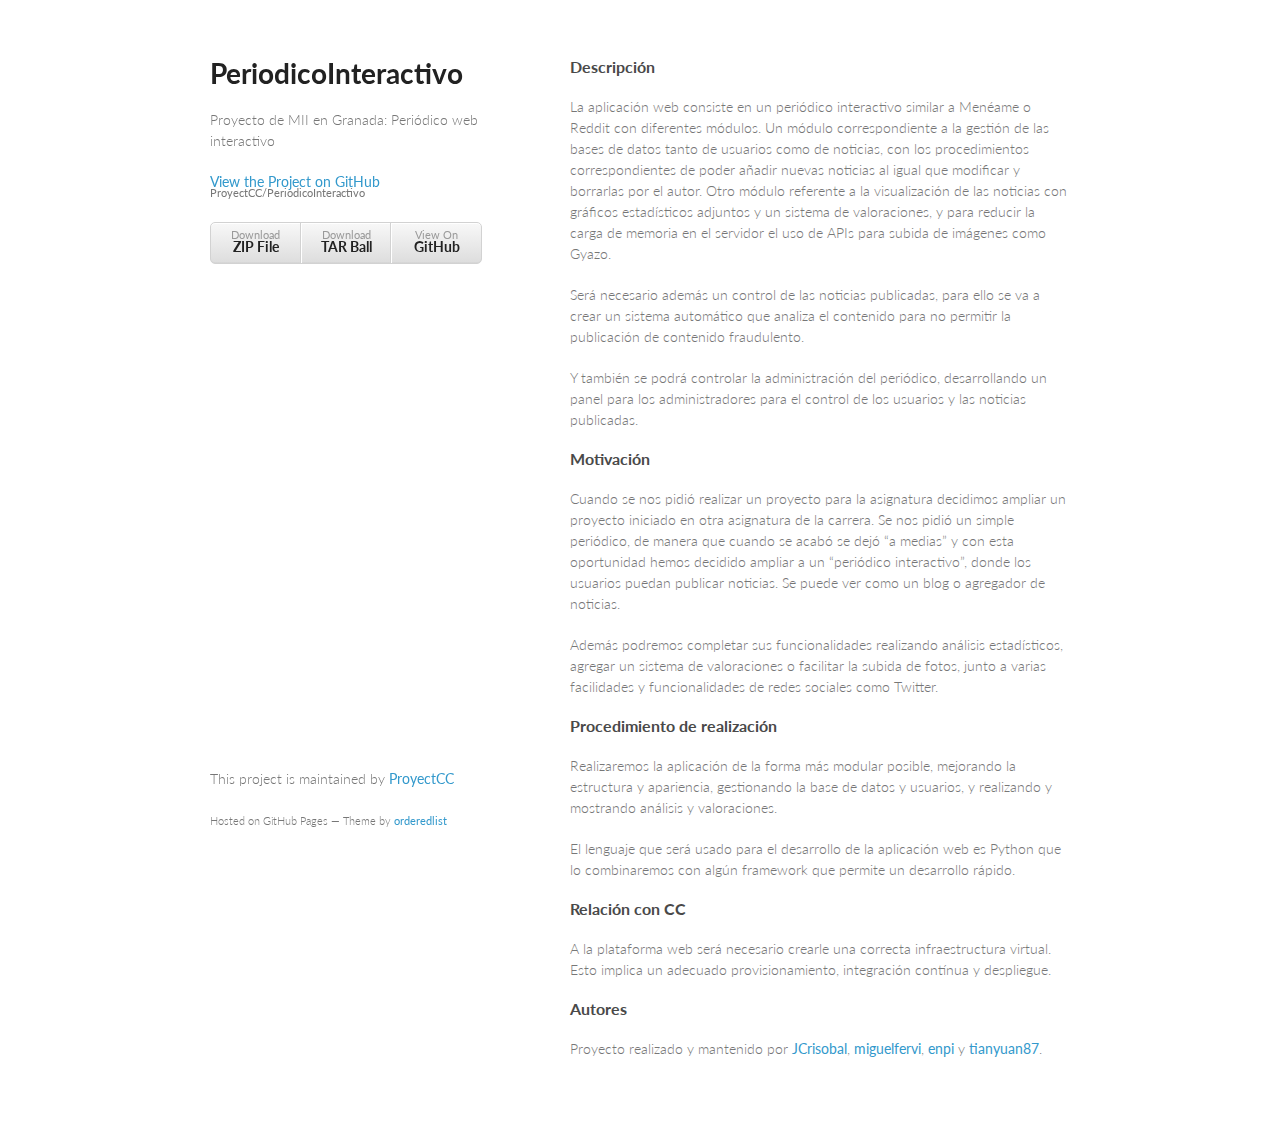
<file: index.html>
<!doctype html>
<html>
  <head>
    <meta charset="utf-8">
    <meta http-equiv="X-UA-Compatible" content="chrome=1">
    <title>Periodicointeractivo by ProyectCC</title>

    <link rel="stylesheet" href="stylesheets/styles.css">
    <link rel="stylesheet" href="stylesheets/github-light.css">
    <meta name="viewport" content="width=device-width, initial-scale=1, user-scalable=no">
    <meta name="author" content="@JCristobal, @enpi, @miguelfervi, @tianyuan87">
    <!--[if lt IE 9]>
    <script src="//html5shiv.googlecode.com/svn/trunk/html5.js"></script>
    <![endif]-->
  </head>
  <body>
    <div class="wrapper">
      <header>
        <h1>PeriodicoInteractivo</h1>
        <p>Proyecto de MII en Granada: Periódico web interactivo</p>

        <p class="view"><a href="https://github.com/ProyectCC/PeriodicoInteractivo">View the Project on GitHub <small>ProyectCC/PeriodicoInteractivo</small></a></p>


        <ul>
          <li><a href="https://github.com/ProyectCC/PeriodicoInteractivo/zipball/master">Download <strong>ZIP File</strong></a></li>
          <li><a href="https://github.com/ProyectCC/PeriodicoInteractivo/tarball/master">Download <strong>TAR Ball</strong></a></li>
          <li><a href="https://github.com/ProyectCC/PeriodicoInteractivo">View On <strong>GitHub</strong></a></li>
        </ul>
      </header>
      <section>
        <h3>
<a id="description" class="anchor" href="#description" aria-hidden="true"><span class="octicon octicon-link"></span></a>Descripción</h3>

<p> La aplicación web consiste en un periódico interactivo similar a Menéame o Reddit con diferentes módulos. Un módulo correspondiente a la gestión de las bases de datos tanto de usuarios como de noticias, con los procedimientos correspondientes de poder añadir nuevas noticias al igual que modificar y borrarlas por el autor. Otro módulo referente a la visualización de las noticias con gráficos estadísticos adjuntos y un sistema de valoraciones, y para reducir la carga de memoria en el servidor el uso de APIs para subida de imágenes como Gyazo.</p>
<p>Será necesario además un control de las noticias publicadas, para ello se va a crear un sistema automático que analiza el contenido para no permitir la publicación de contenido fraudulento.</p>
<p>Y también se podrá controlar la administración del periódico, desarrollando un panel para los administradores para el control de los usuarios y las noticias publicadas.</p>

<h3>
<a id="motivation" class="anchor" href="#motivation" aria-hidden="true"><span class="octicon octicon-link"></span></a>Motivación</h3>

<p>Cuando se nos pidió realizar un proyecto para la asignatura decidimos ampliar un proyecto iniciado en otra asignatura de la carrera. Se nos pidió un simple periódico, de manera que cuando se acabó se dejó “a medias” y con esta oportunidad hemos decidido ampliar a un “periódico interactivo”, donde los usuarios puedan publicar noticias. Se puede ver como un blog o agregador de noticias.</p>
<p>Además podremos completar sus funcionalidades realizando análisis estadísticos, agregar un sistema de valoraciones o facilitar la subida de fotos, junto a varias facilidades y funcionalidades de redes sociales como Twitter. </p>

<h3>
<a id="realitation" class="anchor" href="#realitation" aria-hidden="true"><span class="octicon octicon-link"></span></a>Procedimiento de realización</h3>

<p>Realizaremos la aplicación de la forma más modular posible, mejorando la estructura y apariencia, gestionando la base de datos y usuarios, y realizando y mostrando análisis y valoraciones.</p>
<p>El lenguaje que será usado para el desarrollo de la aplicación web es Python que lo combinaremos con algún framework que permite un desarrollo rápido.</p>


<h3>
<a id="cc" class="anchor" href="#cc" aria-hidden="true"><span class="octicon octicon-link"></span></a>Relación con CC</h3>

<p>A la plataforma web será necesario crearle una correcta infraestructura virtual. Esto implica un adecuado provisionamiento, integración contínua y despliegue.</p>


<h3>
<a id="authors-and-contributors" class="anchor" href="#authors-and-contributors" aria-hidden="true"><span class="octicon octicon-link"></span></a>Autores</h3>

<p>
Proyecto realizado y mantenido por <a href="https://github.com/JCristobal">JCrisobal</a>, <a href="https://github.com/miguelfervi">miguelfervi</a>, <a href="https://github.com/enpi">enpi</a> y <a href="https://github.com/tianyuan87">tianyuan87</a>. 
</p>



      </section>
      <footer>
        <p>This project is maintained by <a href="https://github.com/ProyectCC">ProyectCC</a></p>
        <p><small>Hosted on GitHub Pages &mdash; Theme by <a href="https://github.com/orderedlist">orderedlist</a></small></p>
      </footer>
    </div>
    <script src="javascripts/scale.fix.js"></script>
    
  </body>
</html>
</file>
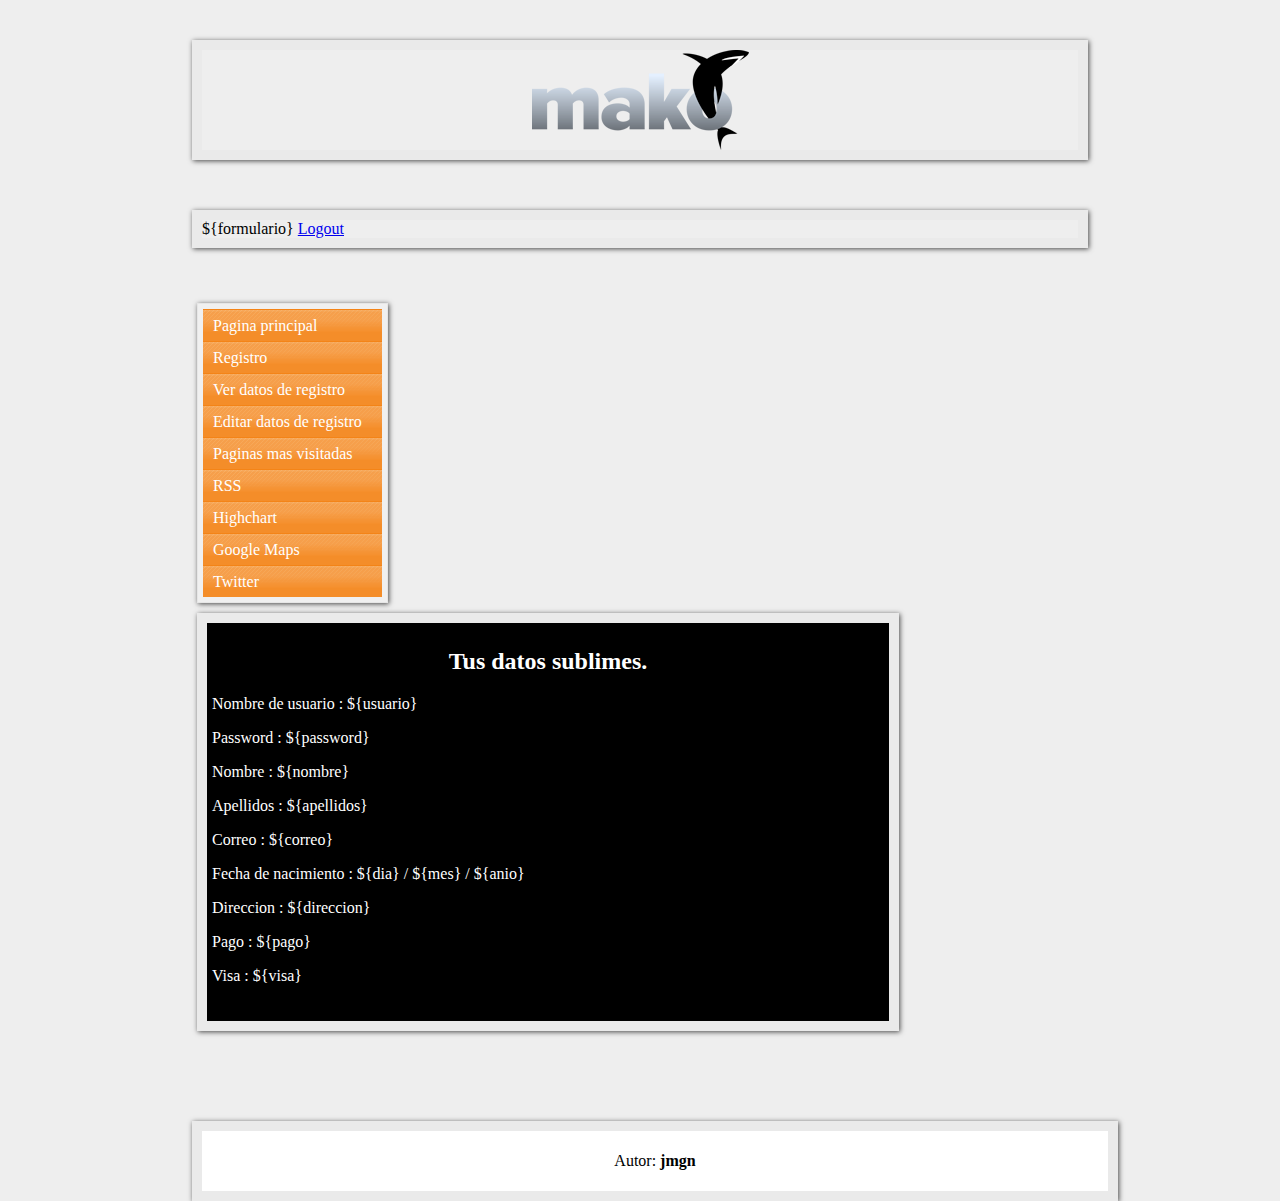
<file: templates/datos_perfil.html>
<!DOCTYPE html>
<head>
	<title>Practica 3 - DAI</title>
	<meta content="jmgn" name="author" />
	<meta charset="UTF-8" />
	<link href="../static/style.css" rel="stylesheet" type="text/css" />
</head>

<body>

	<header>
		<div id="titulo"><img id="img_principal" src="../static/makoLogo.png" /></div>

		<form action='login' method='post'>
			${formulario}
			<a href='/logout'>Logout</a>
		</form>

	</header>


	<div id="pagina">

		<div id="menu">
		  <ul>
		    <li><a href="login" title="Pagina principal">Pagina principal</a></li>
		    <li><a href="registro" title="Registrarse">Registro</a></li>
		    <li><a href="ver_perfil" title="Ver datos">Ver datos de registro</a></li>
		    <li><a href="editar_perfil" title="Editar datos">Editar datos de registro</a></li>
		    <li><a href="mas_visitadas" title="Editar datos">Paginas mas visitadas</a></li>
		    <li><a href="rss" title="rss">RSS</a></li>
		    <li><a href="highchart" title="highchart">Highchart</a></li>
		    <li><a href="mapa" title="mapa">Google Maps</a></li>
		  	<li><a href="twitter" title="Twitter">Twitter</a></li>
		  </ul>
		</div>

		<div id="contenido">

			<h2><center> Tus datos sublimes. </center></h2>
			<p>Nombre de usuario : ${usuario} </p>
			<p>Password : ${password} </p>
			<p>Nombre  : ${nombre} </p>
			<p>Apellidos : ${apellidos} </p>
			<p>Correo : ${correo} </p>
			<p>Fecha de nacimiento : ${dia} / ${mes} / ${anio} </p>
			<p>Direccion : ${direccion} </p>
			<p>Pago : ${pago} </p>
			<p>Visa : ${visa} </p>

		</div>

		<div id="footer">
			<p>Autor: <b>jmgn</b></p>
		</div>

		
	</div>


</body>



</html>
</file>
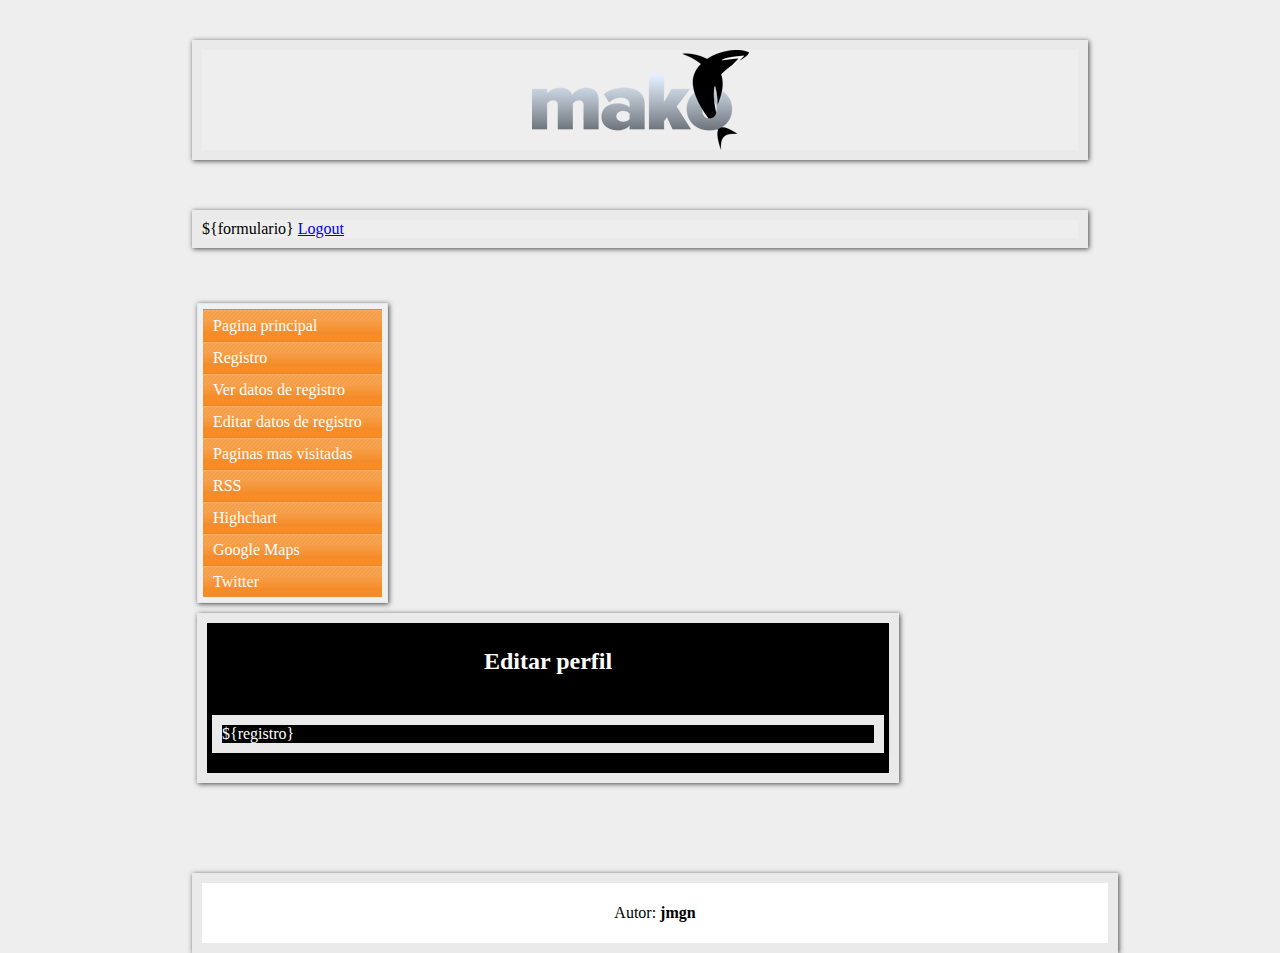
<file: templates/editar_perfil.html>
<!DOCTYPE html>
<head>
	<title>Practica 3 - DAI</title>
	<meta content="jmgn" name="author" />
	<meta charset="UTF-8" />
	<link href="../static/style.css" rel="stylesheet" type="text/css" />
</head>

<body>

	<header>
		<div id="titulo"><img id="img_principal" src="../static/makoLogo.png" /></div>
		<form action='login' method='post'>
			${formulario}
			<a href='/logout'>Logout</a>
		</form>

	</header>


	<div id="pagina">

		<div id="menu">
		  <ul>
		    <li><a href="login" title="Pagina principal">Pagina principal</a></li>
		    <li><a href="registro" title="Registro">Registro</a></li>
		    <li><a href="ver_perfil" title="Ver datos">Ver datos de registro</a></li>
		    <li><a href="editar_perfil" title="Editar datos">Editar datos de registro</a></li>
		    <li><a href="mas_visitadas" title="Editar datos">Paginas mas visitadas</a></li>
		    <li><a href="rss" title="rss">RSS</a></li>
		    <li><a href="highchart" title="highchart">Highchart</a></li>
		    <li><a href="mapa" title="mapa">Google Maps</a></li>
		  	<li><a href="twitter" title="Twitter">Twitter</a></li>
		  </ul>
		</div>

		<div id="contenido">

			<h2><center> Editar perfil </center></h2>
			<form action='editar_perfil' method='post'>
				${registro}
			</form>

		</div>

		<div id="footer">
			<p>Autor: <b>jmgn</b></p>
		</div>

		
	</div>


</body>



</html>
</file>
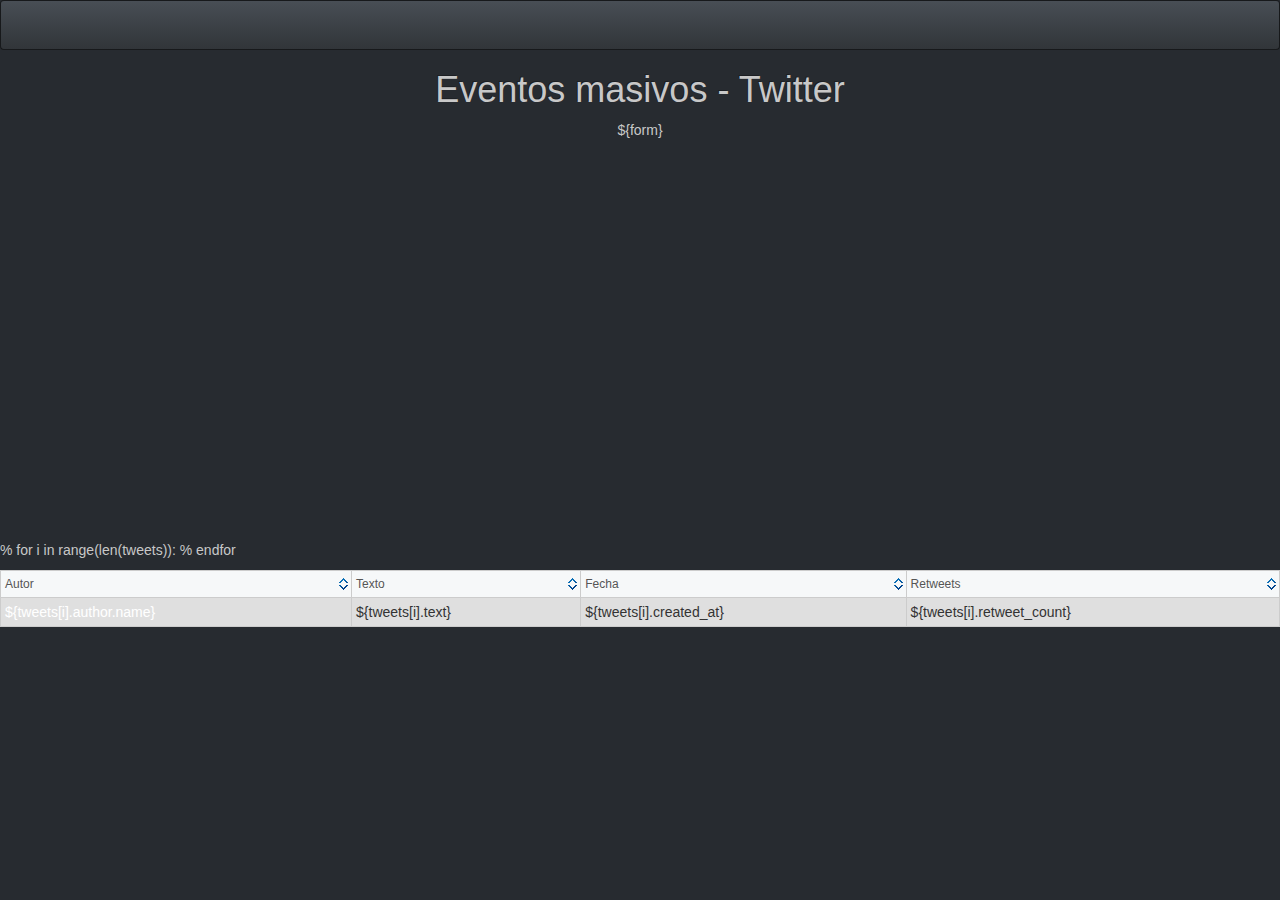
<file: templates/eventos_twitter.html>
<!DOCTYPE html>
<head>
	<title>Practica 3 - DAI</title>
	<meta content="jmgn" name="author" />
	<meta charset="UTF-8" />
	<link href="../static/bootstrap.min.css" rel="stylesheet" type="text/css" />
	<link href="../static/evento.css" rel="stylesheet" type="text/css" />
	<script src="http://code.jquery.com/jquery-1.9.1.js"></script>

	<!-- ui theme stylesheet - contents shown below -->
<link rel="stylesheet" href="../static/theme.ice.css">


<!-- tablesorter plugin -->
<script src="../static/jquery.tablesorter.js"></script>
<!-- tablesorter widget file - loaded after the plugin -->
<script src="../static/jquery.tablesorter.widgets.js"></script>
<script>
$(function() {

  // Extend the themes to change any of the default class names ** NEW **
  $.extend($.tablesorter.themes.jui, {
    // change default jQuery uitheme icons - find the full list of icons here: http://jqueryui.com/themeroller/ (hover over them for their name)
    table      : 'ui-widget ui-widget-content ui-corner-all', // table classes
    caption    : 'ui-widget-content ui-corner-all',
    header     : 'ui-widget-header ui-corner-all ui-state-default', // header classes
    footerRow  : '',
    footerCells: '',
    icons      : 'ui-icon', // icon class added to the <i> in the header
    sortNone   : 'ui-icon-carat-2-n-s',
    sortAsc    : 'ui-icon-carat-1-n',
    sortDesc   : 'ui-icon-carat-1-s',
    active     : 'ui-state-active', // applied when column is sorted
    hover      : 'ui-state-hover',  // hover class
    filterRow  : '',
    even       : 'ui-widget-content', // odd row zebra striping
    odd        : 'ui-state-default'   // even row zebra striping
  });

  // call the tablesorter plugin and apply the ui theme widget
  $("table").tablesorter({

    theme : 'ice', // theme "jui" and "bootstrap" override the uitheme widget option in v2.7+

    headerTemplate : '{content} {icon}', // needed to add icon for jui theme

    // widget code now contained in the jquery.tablesorter.widgets.js file
    widgets : ['uitheme', 'zebra'],

    widgetOptions : {
      // zebra striping class names - the uitheme widget adds the class names defined in
      // $.tablesorter.themes to the zebra widget class names
      zebra   : ["even", "odd"],

      // set the uitheme widget to use the jQuery UI theme class names
      // ** this is now optional, and will be overridden if the theme name exists in $.tablesorter.themes **
      // uitheme : 'jui'
    }

  });

});
</script>
<script>
jQuery(function($) {
    // Asynchronously Load the map API 
    var script = document.createElement('script');
    script.src = "http://maps.googleapis.com/maps/api/js?sensor=false&callback=initialize";
    document.body.appendChild(script);
});
/*
var geocoder;
var map;

function initialize() {
    var bounds = new google.maps.LatLngBounds();
    var mapOptions = {
        mapTypeId: 'roadmap'
    };

  	geocoder = new google.maps.Geocoder();
                    
    // Display a map on the page
    map = new google.maps.Map(document.getElementById("map_canvas"), mapOptions);
    map.setTilt(45);
                                
    // Loop through our array of markers & place each one on the map  
    % for location in locations:
      	var position = codeAddress('${location}');
      	var position2 = new google.maps.LatLng(51.503454, -0.119562);
        marker = new google.maps.Marker({
            position: position2,
            map: map,
            title: '${location}'
        });

 	% endfor    
}

function codeAddress(address) {
  geocoder.geocode( { 'address': address}, function(results, status) {
    if (status == google.maps.GeocoderStatus.OK) {

      return results[0].geometry.location;
    } else {
      alert('Geocode was not successful for the following reason: ' + status);
    }
  });
}
*/

var map;

function initialize() {
    var bounds = new google.maps.LatLngBounds();
    var mapOptions = {
        mapTypeId: 'roadmap'
    };
                    
    // Display a map on the page
    map = new google.maps.Map(document.getElementById("map_canvas"), mapOptions);
    map.setTilt(45);
                               
    // Display multiple markers on a map
    var infoWindow = new google.maps.InfoWindow(), marker, i;

    var position;

   % for i in range(0,len(locations)-1):

    // Loop through our array of markers & place each one on the map  
        position = new google.maps.LatLng(${locations}[${i}],${locations}[${i}+1]);
        bounds.extend(position);
        marker = new google.maps.Marker({
            position: position,
            map: map,
            title: 'Tweet'
        });

  	% endfor
	

        // Automatically center the map fitting all markers on the screen
        map.fitBounds(bounds);

    // Override our map zoom level once our fitBounds function runs (Make sure it only runs once)
    var boundsListener = google.maps.event.addListener((map), 'bounds_changed', function(event) {
        this.setZoom(2);
        google.maps.event.removeListener(boundsListener);
    });
    
}

</script>

</head>

<body>
	<div class="navbar navbar-default"></div>

	<h1><center>Eventos masivos - Twitter</center></h1>

			<center>
			<form action='eventos_twitter' method='post'>
				${form}
			</form>
			</center>

<div id="map_wrapper">
    <div id="map_canvas" class="mapping"></div>
</div>

<table class="tablesorter">
  <thead>
    <tr class="info">
      <th>Autor</th>
      <th>Texto</th>
      <th>Fecha</th>
      <th>Retweets</th>
    </tr>
  </thead>
  <tbody>
	% for i in range(len(tweets)):

	     <tr>
		    <td><a href="https://twitter.com/${tweets[i].author.screen_name}">${tweets[i].author.name}</a></td>
		    <td>${tweets[i].text}</td>	
		    <td>${tweets[i].created_at}</td>
		    <td>${tweets[i].retweet_count}</td>	
	    </tr>
	% endfor 				
  </tbody>
</table>
</body>
</html>
</file>
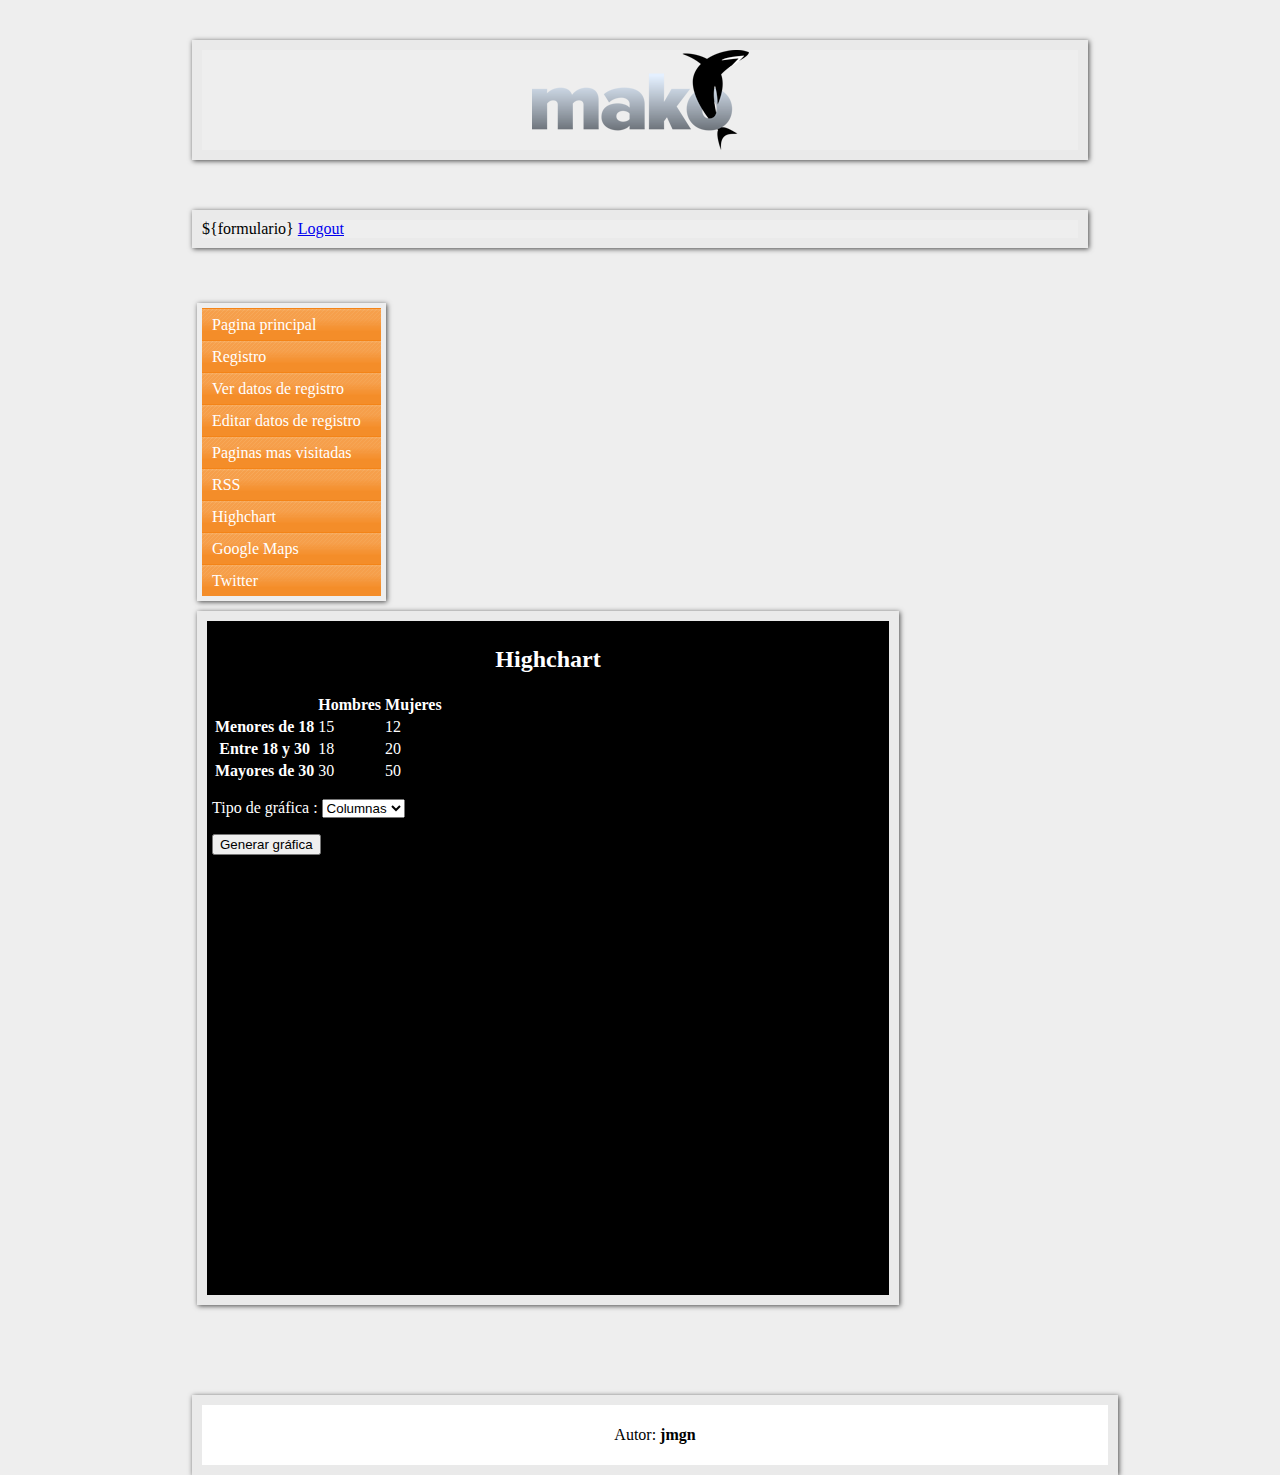
<file: templates/highchart.html>
<!DOCTYPE html>
<head>
	<title>Practica 3 - DAI</title>
	<meta content="jmgn" name="author" />
	<meta charset="UTF-8" />
	<link href="../static/style.css" rel="stylesheet" type="text/css" />
	<script src="http://code.jquery.com/jquery-1.9.1.js"></script>
	<script src="http://code.highcharts.com/highcharts.js"></script>
	<script src="http://code.highcharts.com/modules/data.js"></script>
	<script src="http://code.highcharts.com/modules/exporting.js"></script>
	<script src="../static/coda.js"></script>
</head>

<body>

	<header>
		<div id="titulo"><img id="img_principal" src="../static/makoLogo.png" /></div>
		<form action='login' method='post'>
			${formulario}
			<a href='/logout'>Logout</a>
		</form>

	</header>


	<div id="pagina2">

		<div id="menu">
		  <ul>
		    <li><a href="login" title="Pagina principal">Pagina principal</a></li>
		    <li><a href="registro" title="Registro">Registro</a></li>
		    <li><a href="ver_perfil" title="Ver datos">Ver datos de registro</a></li>
		    <li><a href="editar_perfil" title="Editar datos">Editar datos de registro</a></li>
		    <li><a href="mas_visitadas" title="Editar datos">Paginas mas visitadas</a></li>
		    <li><a href="rss" title="rss">RSS</a></li>
		    <li><a href="highchart" title="highchart">Highchart</a></li>
		   	<li><a href="mapa" title="mapa">Google Maps</a></li>
		  	<li><a href="twitter" title="Twitter">Twitter</a></li>
		  </ul>
		</div>

		<div id="contenido">

			<h2><center>Highchart</center></h2>

			<table id="datatable">
				<thead>
					<tr>
						<th></th>
						<th>Hombres</th>
						<th>Mujeres</th>
					</tr>
				</thead>
				<tbody>
					<tr>
						<th>Menores de 18</th>
						<td contentEditable>15</td>
						<td contentEditable>12</td>
					</tr>
					<tr>
						<th>Entre 18 y 30</th>
						<td contentEditable>18</td>
						<td contentEditable>20</td>
					</tr>
					<tr>
						<th>Mayores de 30</th>
						<td contentEditable>30</td>
						<td contentEditable>50</td>
					</tr>
				</tbody>
			</table>

			<p> Tipo de gráfica :  
			<select name="tipoGrafica" id="tipoGrafica" >    
		       <option value="column" selected="selected">Columnas</option>
		       <option value="line">Líneas</option>
		       <option value="area">Area</option>
		       <option value="pie">Tarta</option>
		   	</select>

		   </p>

			<button>Generar gráfica</button>
			
			<div id="container"></div>

		</div>

		<div id="footer">
			<p>Autor: <b>jmgn</b></p>
		</div>

		
	</div>


</body>



</html>


</html>
</file>
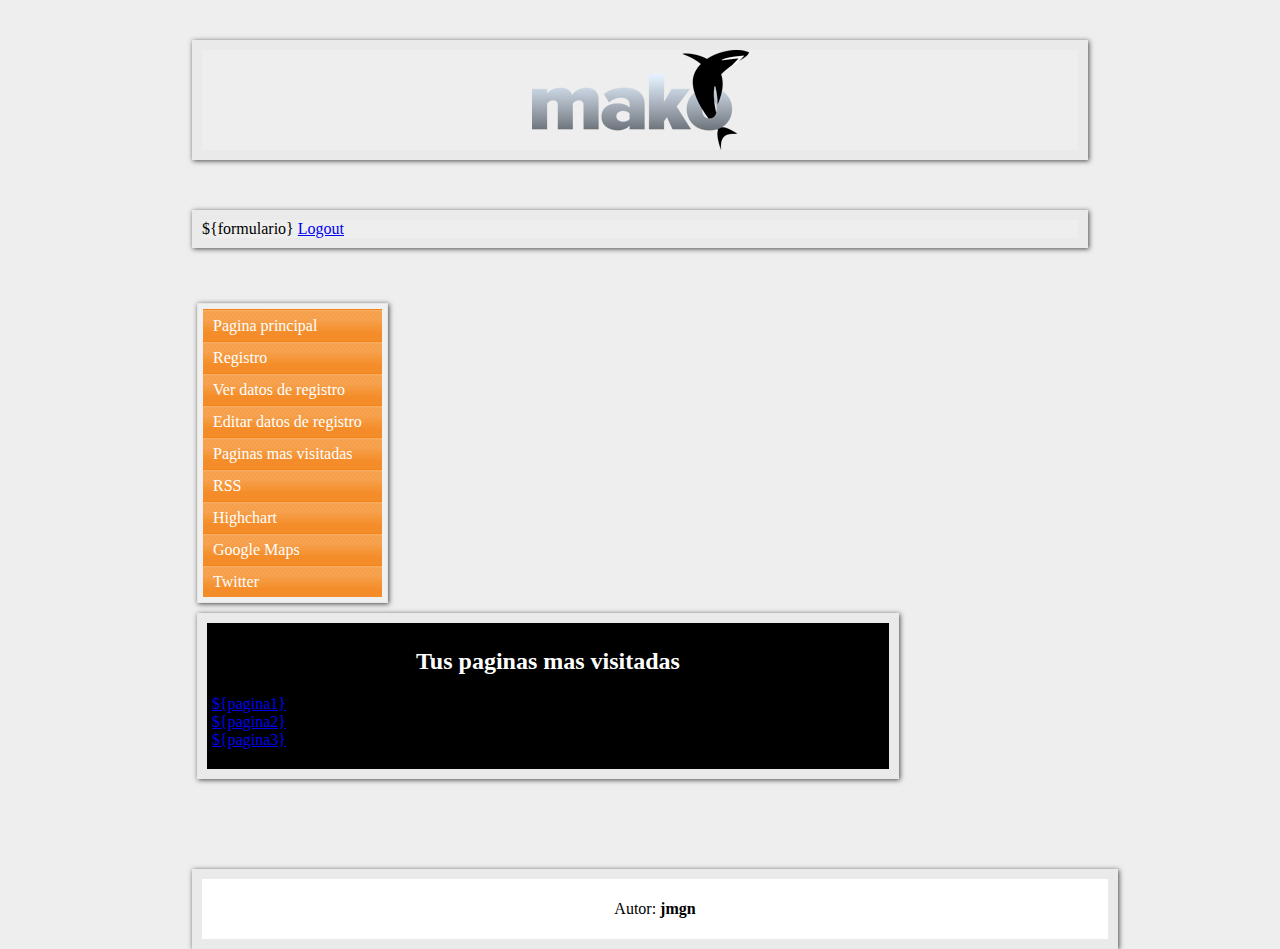
<file: templates/mas_visitadas.html>
<!DOCTYPE html>
<head>
	<title>Practica 3 - DAI</title>
	<meta content="jmgn" name="author" />
	<meta charset="UTF-8" />
	<link href="../static/style.css" rel="stylesheet" type="text/css" />
</head>

<body>

	<header>
		<div id="titulo"><img id="img_principal" src="../static/makoLogo.png" /></div>

		<form action='login' method='post'>
			${formulario}
			<a href='logout'>Logout</a>
		</form>

	</header>


	<div id="pagina">

		<div id="menu">
		  <ul>
		    <li><a href="login" title="Pagina principal">Pagina principal</a></li>
		    <li><a href="registro" title="Registrarse">Registro</a></li>
		    <li><a href="ver_perfil" title="Ver datos">Ver datos de registro</a></li>
		    <li><a href="editar_perfil" title="Editar datos">Editar datos de registro</a></li>
		    <li><a href="mas_visitadas" title="Ver paginas mas visitadas">Paginas mas visitadas</a></li>
		    <li><a href="rss" title="rss">RSS</a></li>
		   	<li><a href="highchart" title="highchart">Highchart</a></li>
		   	<li><a href="mapa" title="mapa">Google Maps</a></li>
		  	<li><a href="twitter" title="Twitter">Twitter</a></li>
		  </ul>
		</div>

		<div id="contenido">

			<h2><center> Tus paginas mas visitadas </center></h2>
			<a href="${pagina1}" > ${pagina1} </a>
			<br />
			<a href="${pagina2}" > ${pagina2} </a>
			<br />
			<a href="${pagina3}" > ${pagina3} </a>

		</div>

		<div id="footer">
			<p>Autor: <b>jmgn</b></p>
		</div>

		
	</div>


</body>



</html>
</file>
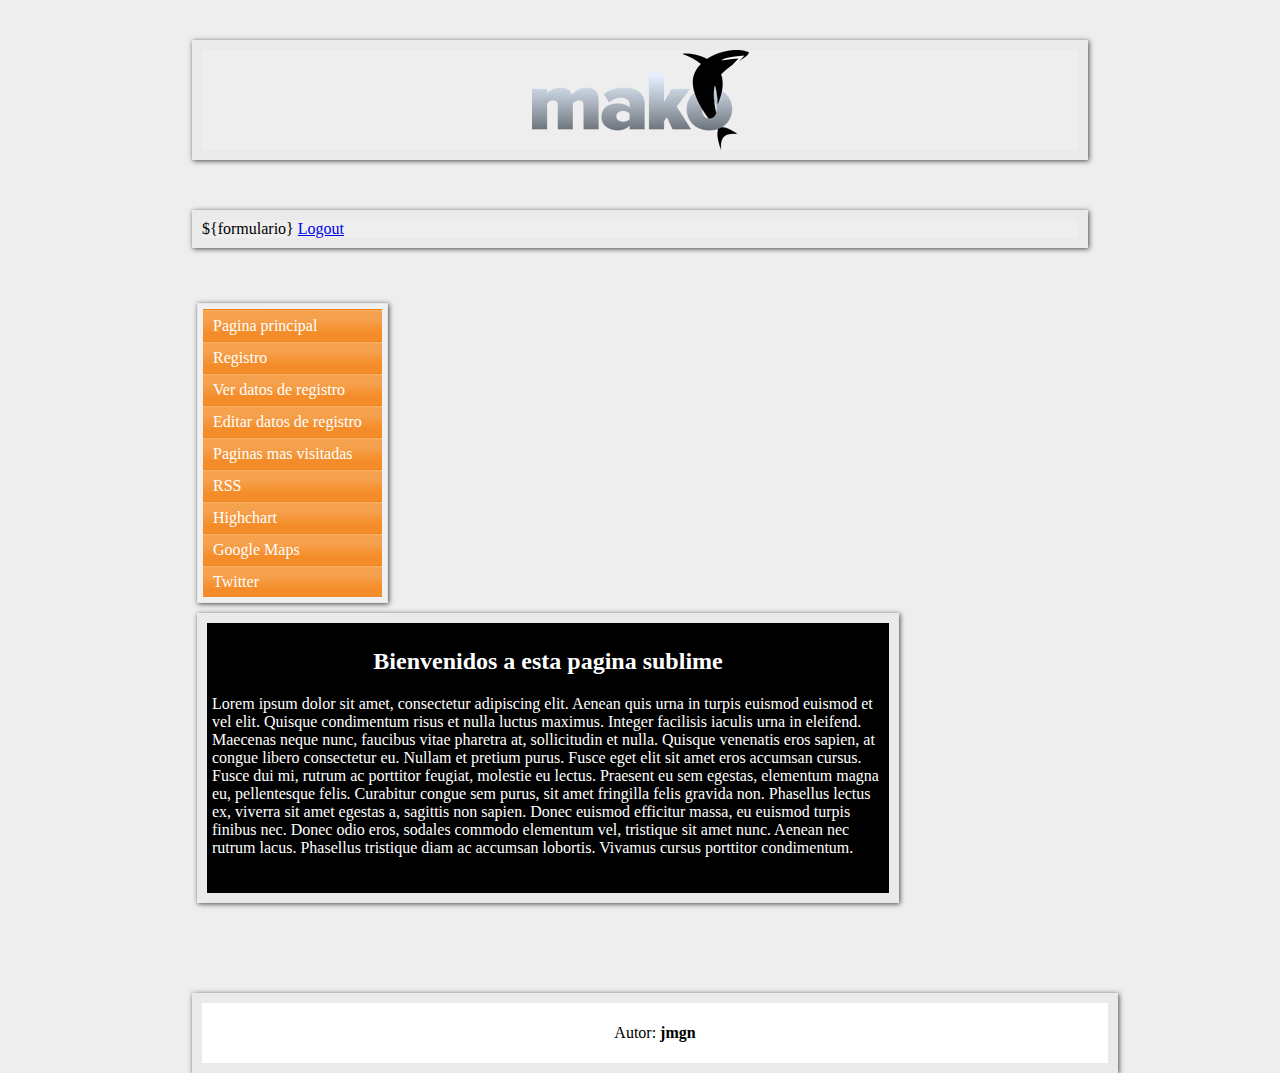
<file: templates/pagina_conectado.html>
<!DOCTYPE html>
<head>
	<title>Practica 3 - DAI</title>
	<meta content="jmgn" name="author" />
	<meta charset="UTF-8" />
	<link href="../static/style.css" rel="stylesheet" type="text/css" />
</head>

<body>

	<header>
		<div id="titulo"><img id="img_principal" src="../static/makoLogo.png" /></div>

		<form action='login' method='post'>
			${formulario}
			<a href='logout'>Logout</a>
		</form>

	</header>


	<div id="pagina">

		<div id="menu">
		  <ul>
		    <li><a href="login" title="Pagina principal">Pagina principal</a></li>
		    <li><a href="registro" title="Registrarse">Registro</a></li>
		    <li><a href="ver_perfil" title="Ver datos">Ver datos de registro</a></li>
		    <li><a href="editar_perfil" title="Editar datos">Editar datos de registro</a></li>
		    <li><a href="mas_visitadas" title="Editar datos">Paginas mas visitadas</a></li>
		    <li><a href="rss" title="rss">RSS</a></li>
		    <li><a href="highchart" title="highchart">Highchart</a></li>
			<li><a href="mapa" title="mapa">Google Maps</a></li>
		  	<li><a href="twitter" title="Twitter">Twitter</a></li>
		  </ul>
		</div>

		<div id="contenido">

			<h2><center> Bienvenidos a esta pagina sublime </center></h2>
			<p>Lorem ipsum dolor sit amet, consectetur adipiscing elit. Aenean quis urna in turpis euismod euismod et vel elit. Quisque condimentum risus et nulla luctus maximus. Integer facilisis iaculis urna in eleifend. Maecenas neque nunc, faucibus vitae pharetra at, sollicitudin et nulla. Quisque venenatis eros sapien, at congue libero consectetur eu. Nullam et pretium purus. Fusce eget elit sit amet eros accumsan cursus. Fusce dui mi, rutrum ac porttitor feugiat, molestie eu lectus. Praesent eu sem egestas, elementum magna eu, pellentesque felis. Curabitur congue sem purus, sit amet fringilla felis gravida non. Phasellus lectus ex, viverra sit amet egestas a, sagittis non sapien. Donec euismod efficitur massa, eu euismod turpis finibus nec. Donec odio eros, sodales commodo elementum vel, tristique sit amet nunc. Aenean nec rutrum lacus. Phasellus tristique diam ac accumsan lobortis. Vivamus cursus porttitor condimentum.</p>

		</div>

		<div id="footer">
			<p>Autor: <b>jmgn</b></p>
		</div>

		
	</div>


</body>



</html>
</file>
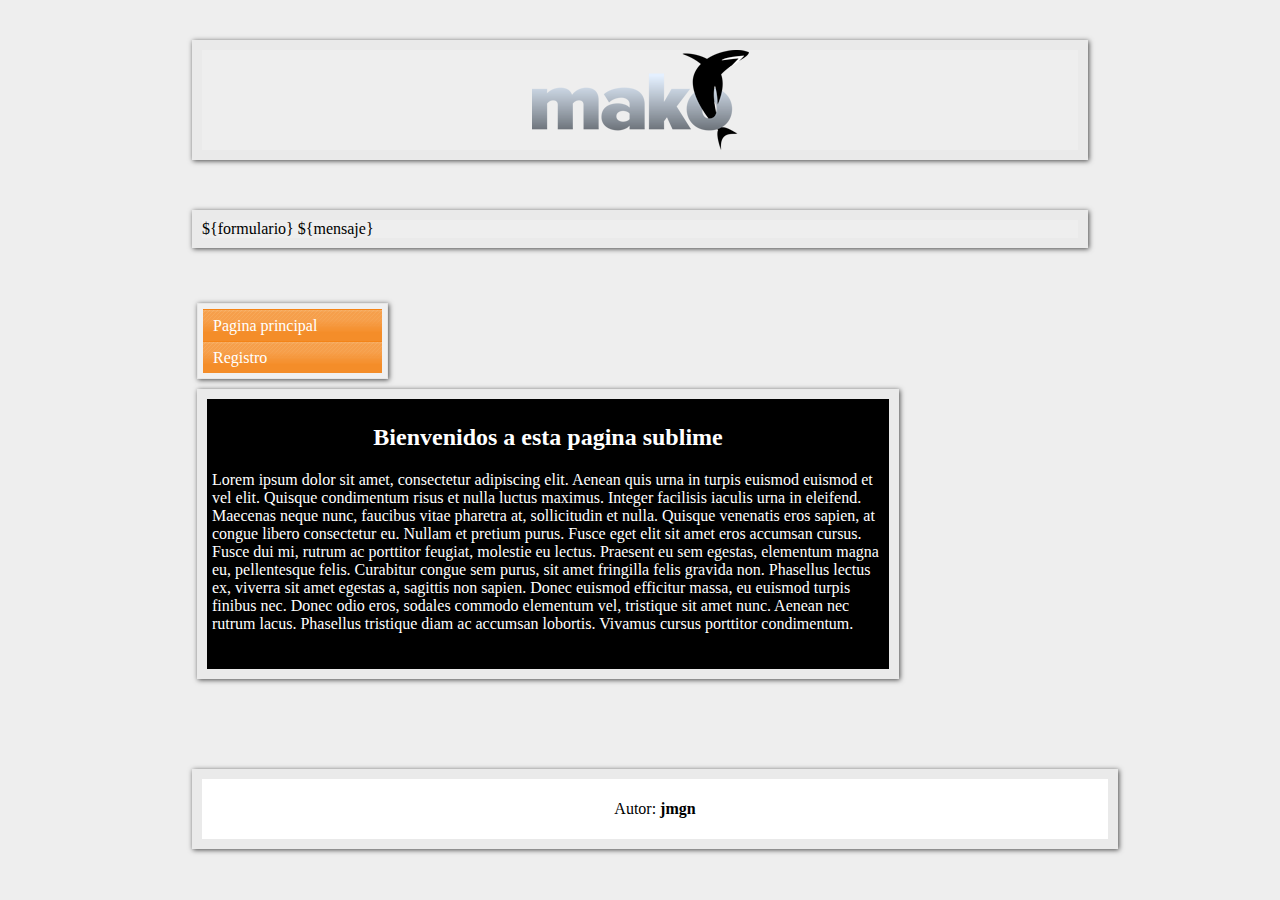
<file: templates/pagina_desconectado.html>
<!DOCTYPE html>
<head>
	<title>Practica 3 - DAI</title>
	<meta content="jmgn" name="author" />
	<meta charset="UTF-8" />
	<link href="../static/style.css" rel="stylesheet" type="text/css" />
</head>

<body>

	<header>
		<div id="titulo"><img id="img_principal" src="../static/makoLogo.png" /></div>

		<form action='login' method='post'>
			${formulario}
			${mensaje}
		</form>

	</header>


	<div id="pagina">

		<div id="menu">
		  <ul>
		    <li><a href="login" title="Pagina principal">Pagina principal</a></li>
		    <li><a href="registro" title="Registrarse">Registro</a></li>
		  </ul>
		</div>

		<div id="contenido">

			<h2><center> Bienvenidos a esta pagina sublime </center></h2>
			<p>Lorem ipsum dolor sit amet, consectetur adipiscing elit. Aenean quis urna in turpis euismod euismod et vel elit. Quisque condimentum risus et nulla luctus maximus. Integer facilisis iaculis urna in eleifend. Maecenas neque nunc, faucibus vitae pharetra at, sollicitudin et nulla. Quisque venenatis eros sapien, at congue libero consectetur eu. Nullam et pretium purus. Fusce eget elit sit amet eros accumsan cursus. Fusce dui mi, rutrum ac porttitor feugiat, molestie eu lectus. Praesent eu sem egestas, elementum magna eu, pellentesque felis. Curabitur congue sem purus, sit amet fringilla felis gravida non. Phasellus lectus ex, viverra sit amet egestas a, sagittis non sapien. Donec euismod efficitur massa, eu euismod turpis finibus nec. Donec odio eros, sodales commodo elementum vel, tristique sit amet nunc. Aenean nec rutrum lacus. Phasellus tristique diam ac accumsan lobortis. Vivamus cursus porttitor condimentum.</p>

		</div>

		<div id="footer">
			<p>Autor: <b>jmgn</b></p>
		</div>

		
	</div>


</body>



</html>
</file>
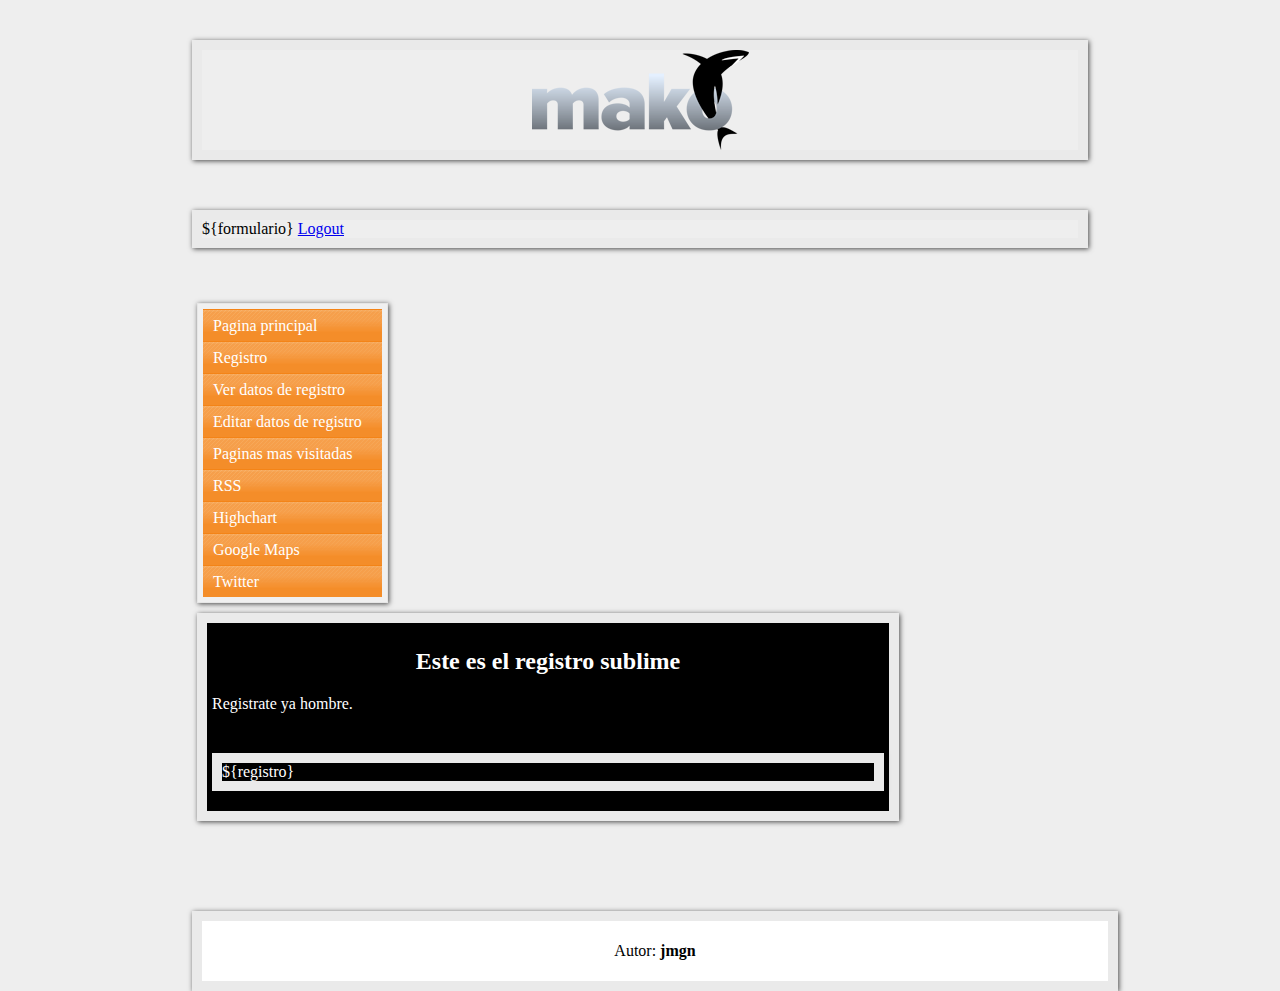
<file: templates/pagina_registro_conectado.html>
<!DOCTYPE html>
<head>
	<title>Practica 3 - DAI</title>
	<meta content="jmgn" name="author" />
	<meta charset="UTF-8" />
	<link href="../static/style.css" rel="stylesheet" type="text/css" />
</head>

<body>

	<header>
		<div id="titulo"><img id="img_principal" src="../static/makoLogo.png" /></div>
		<form action='login' method='post'>
			${formulario}
			<a href='/logout'>Logout</a>
		</form>

	</header>


	<div id="pagina">

		<div id="menu">
		  <ul>
		    <li><a href="login" title="Pagina principal">Pagina principal</a></li>
		    <li><a href="registro" title="Registro">Registro</a></li>
		    <li><a href="ver_perfil" title="Ver datos">Ver datos de registro</a></li>
		    <li><a href="editar_perfil" title="Editar datos">Editar datos de registro</a></li>
		    <li><a href="mas_visitadas" title="Editar datos">Paginas mas visitadas</a></li>
		    <li><a href="rss" title="rss">RSS</a></li>
		    <li><a href="highchart" title="highchart">Highchart</a></li>
		    <li><a href="mapa" title="mapa">Google Maps</a></li>
		  	<li><a href="twitter" title="Twitter">Twitter</a></li>
		  </ul>
		</div>

		<div id="contenido">

			<h2><center> Este es el registro sublime </center></h2>
			<p>Registrate ya hombre.</p>

			<form action='registro' method='post'>
				${registro}
			</form>

		</div>

		<div id="footer">
			<p>Autor: <b>jmgn</b></p>
		</div>

		
	</div>


</body>



</html>
</file>
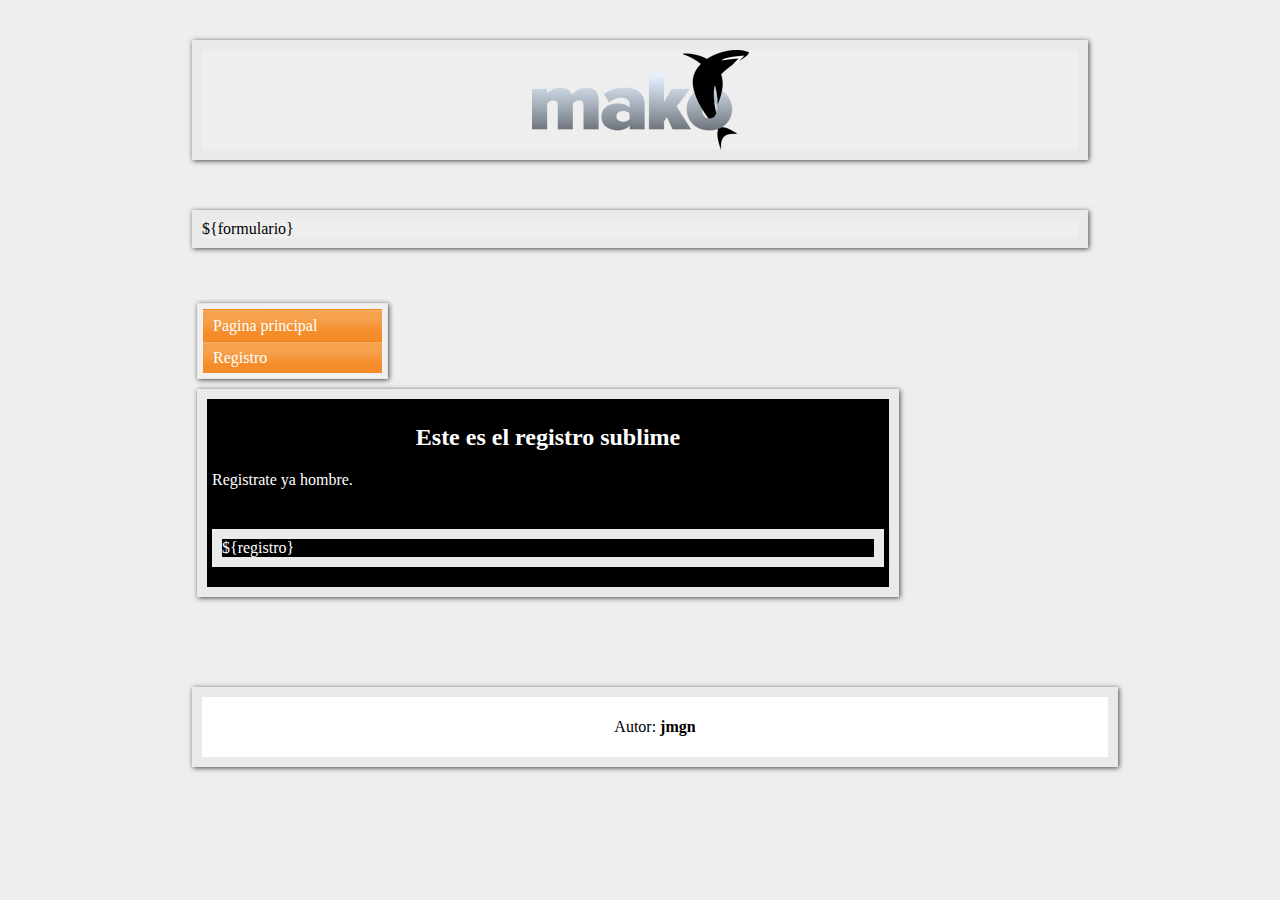
<file: templates/pagina_registro_desconectado.html>
<!DOCTYPE html>
<head>
	<title>Practica 3 - DAI</title>
	<meta content="jmgn" name="author" />
	<meta charset="UTF-8" />
	<link href="../static/style.css" rel="stylesheet" type="text/css" />
</head>

<body>

	<header>
		<div id="titulo"><img id="img_principal" src="../static/makoLogo.png" /></div>
		<form action='login' method='post'>
			${formulario}
		</form>

	</header>


	<div id="pagina">

		<div id="menu">
		  <ul>
		    <li><a href="login" title="Pagina principal">Pagina principal</a></li>
		    <li><a href="registro" title="Registro">Registro</a></li>
		  </ul>
		</div>

		<div id="contenido">

			<h2><center> Este es el registro sublime </center></h2>
			<p>Registrate ya hombre.</p>

			<form action='registro' method='post'>
				${registro}
			</form>

		</div>

		<div id="footer">
			<p>Autor: <b>jmgn</b></p>
		</div>

		
	</div>


</body>



</html>
</file>
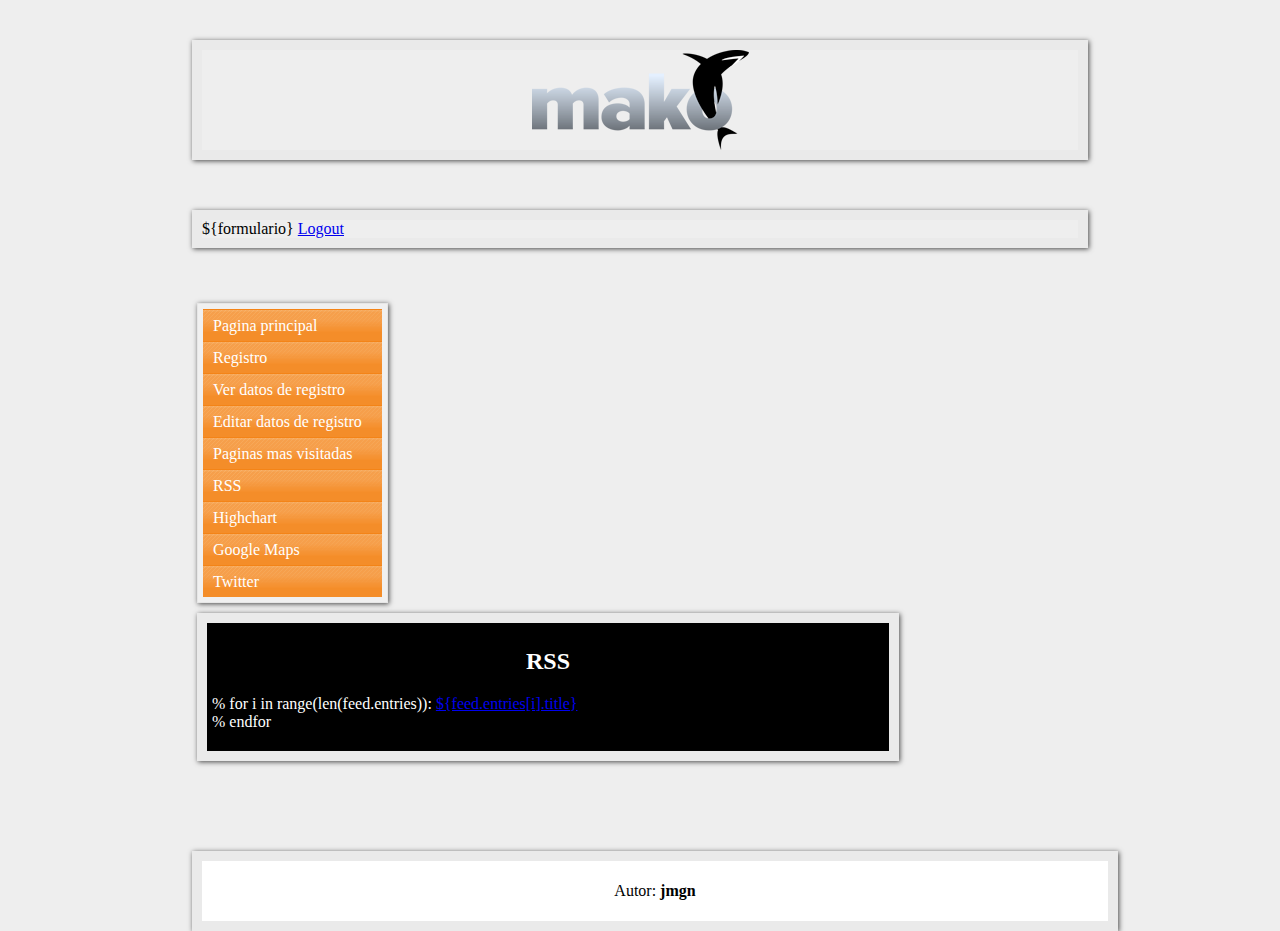
<file: templates/rss_conectado.html>
<!DOCTYPE html>
<head>
	<title>Practica 3 - DAI</title>
	<meta content="jmgn" name="author" />
	<meta charset="UTF-8" />
	<link href="../static/style.css" rel="stylesheet" type="text/css" />
</head>

<body>

	<header>
		<div id="titulo"><img id="img_principal" src="../static/makoLogo.png" /></div>
		<form action='login' method='post'>
			${formulario}
			<a href='/logout'>Logout</a>
		</form>

	</header>


	<div id="pagina">

		<div id="menu">
		  <ul>
		    <li><a href="login" title="Pagina principal">Pagina principal</a></li>
		    <li><a href="registro" title="Registro">Registro</a></li>
		    <li><a href="ver_perfil" title="Ver datos">Ver datos de registro</a></li>
		    <li><a href="editar_perfil" title="Editar datos">Editar datos de registro</a></li>
		    <li><a href="mas_visitadas" title="Editar datos">Paginas mas visitadas</a></li>
		    <li><a href="rss" title="rss">RSS</a></li>
		    <li><a href="highchart" title="highchart">Highchart</a></li>
		    <li><a href="mapa" title="mapa">Google Maps</a></li>
		  	<li><a href="twitter" title="Twitter">Twitter</a></li>
		  </ul>
		</div>

		<div id="contenido">

			<h2><center>RSS </center></h2>
			
			% for i in range(len(feed.entries)):
			    <a href='${feed.entries[i].link}'>${feed.entries[i].title}</a>
			    <br />
			% endfor 


		</div>

		<div id="footer">
			<p>Autor: <b>jmgn</b></p>
		</div>

		
	</div>


</body>



</html>


</html>
</file>
<file: stylesheets/styles.css>
@import url(https://fonts.googleapis.com/css?family=Lato:300italic,700italic,300,700);

body {
  padding:50px;
  font:14px/1.5 Lato, "Helvetica Neue", Helvetica, Arial, sans-serif;
  color:#777;
  font-weight:300;
}

h1, h2, h3, h4, h5, h6 {
  color:#222;
  margin:0 0 20px;
}

p, ul, ol, table, pre, dl {
  margin:0 0 20px;
}

h1, h2, h3 {
  line-height:1.1;
}

h1 {
  font-size:28px;
}

h2 {
  color:#393939;
}

h3, h4, h5, h6 {
  color:#494949;
}

a {
  color:#39c;
  font-weight:400;
  text-decoration:none;
}

a small {
  font-size:11px;
  color:#777;
  margin-top:-0.6em;
  display:block;
}

.wrapper {
  width:860px;
  margin:0 auto;
}

blockquote {
  border-left:1px solid #e5e5e5;
  margin:0;
  padding:0 0 0 20px;
  font-style:italic;
}

code, pre {
  font-family:Monaco, Bitstream Vera Sans Mono, Lucida Console, Terminal;
  color:#333;
  font-size:12px;
}

pre {
  padding:8px 15px;
  background: #f8f8f8;
  border-radius:5px;
  border:1px solid #e5e5e5;
  overflow-x: auto;
}

table {
  width:100%;
  border-collapse:collapse;
}

th, td {
  text-align:left;
  padding:5px 10px;
  border-bottom:1px solid #e5e5e5;
}

dt {
  color:#444;
  font-weight:700;
}

th {
  color:#444;
}

img {
  max-width:100%;
}

header {
  width:270px;
  float:left;
  position:fixed;
}

header ul {
  list-style:none;
  height:40px;

  padding:0;

  background: #eee;
  background: -moz-linear-gradient(top, #f8f8f8 0%, #dddddd 100%);
  background: -webkit-gradient(linear, left top, left bottom, color-stop(0%,#f8f8f8), color-stop(100%,#dddddd));
  background: -webkit-linear-gradient(top, #f8f8f8 0%,#dddddd 100%);
  background: -o-linear-gradient(top, #f8f8f8 0%,#dddddd 100%);
  background: -ms-linear-gradient(top, #f8f8f8 0%,#dddddd 100%);
  background: linear-gradient(top, #f8f8f8 0%,#dddddd 100%);

  border-radius:5px;
  border:1px solid #d2d2d2;
  box-shadow:inset #fff 0 1px 0, inset rgba(0,0,0,0.03) 0 -1px 0;
  width:270px;
}

header li {
  width:89px;
  float:left;
  border-right:1px solid #d2d2d2;
  height:40px;
}

header ul a {
  line-height:1;
  font-size:11px;
  color:#999;
  display:block;
  text-align:center;
  padding-top:6px;
  height:40px;
}

strong {
  color:#222;
  font-weight:700;
}

header ul li + li {
  width:88px;
  border-left:1px solid #fff;
}

header ul li + li + li {
  border-right:none;
  width:89px;
}

header ul a strong {
  font-size:14px;
  display:block;
  color:#222;
}

section {
  width:500px;
  float:right;
  padding-bottom:50px;
}

small {
  font-size:11px;
}

hr {
  border:0;
  background:#e5e5e5;
  height:1px;
  margin:0 0 20px;
}

footer {
  width:270px;
  float:left;
  position:fixed;
  bottom:50px;
}

@media print, screen and (max-width: 960px) {

  div.wrapper {
    width:auto;
    margin:0;
  }

  header, section, footer {
    float:none;
    position:static;
    width:auto;
  }

  header {
    padding-right:320px;
  }

  section {
    border:1px solid #e5e5e5;
    border-width:1px 0;
    padding:20px 0;
    margin:0 0 20px;
  }

  header a small {
    display:inline;
  }

  header ul {
    position:absolute;
    right:50px;
    top:52px;
  }
}

@media print, screen and (max-width: 720px) {
  body {
    word-wrap:break-word;
  }

  header {
    padding:0;
  }

  header ul, header p.view {
    position:static;
  }

  pre, code {
    word-wrap:normal;
  }
}

@media print, screen and (max-width: 480px) {
  body {
    padding:15px;
  }

  header ul {
    display:none;
  }
}

@media print {
  body {
    padding:0.4in;
    font-size:12pt;
    color:#444;
  }
}
</file>
<file: stylesheets/github-light.css>
/*
   Copyright 2014 GitHub Inc.

   Licensed under the Apache License, Version 2.0 (the "License");
   you may not use this file except in compliance with the License.
   You may obtain a copy of the License at

       http://www.apache.org/licenses/LICENSE-2.0

   Unless required by applicable law or agreed to in writing, software
   distributed under the License is distributed on an "AS IS" BASIS,
   WITHOUT WARRANTIES OR CONDITIONS OF ANY KIND, either express or implied.
   See the License for the specific language governing permissions and
   limitations under the License.

*/

.pl-c /* comment */ {
  color: #969896;
}

.pl-c1      /* constant, markup.raw, meta.diff.header, meta.module-reference, meta.property-name, support, support.constant, support.variable, variable.other.constant */,
.pl-s .pl-v /* string variable */ {
  color: #0086b3;
}

.pl-e  /* entity */,
.pl-en /* entity.name */ {
  color: #795da3;
}

.pl-s .pl-s1 /* string source */,
.pl-smi      /* storage.modifier.import, storage.modifier.package, storage.type.java, variable.other, variable.parameter.function */ {
  color: #333;
}

.pl-ent /* entity.name.tag */ {
  color: #63a35c;
}

.pl-k /* keyword, storage, storage.type */ {
  color: #a71d5d;
}

.pl-pds              /* punctuation.definition.string, string.regexp.character-class */,
.pl-s                /* string */,
.pl-s .pl-pse .pl-s1 /* string punctuation.section.embedded source */,
.pl-sr               /* string.regexp */,
.pl-sr .pl-cce       /* string.regexp constant.character.escape */,
.pl-sr .pl-sra       /* string.regexp string.regexp.arbitrary-repitition */,
.pl-sr .pl-sre       /* string.regexp source.ruby.embedded */ {
  color: #183691;
}

.pl-v /* variable */ {
  color: #ed6a43;
}

.pl-id /* invalid.deprecated */ {
  color: #b52a1d;
}

.pl-ii /* invalid.illegal */ {
  background-color: #b52a1d;
  color: #f8f8f8;
}

.pl-sr .pl-cce /* string.regexp constant.character.escape */ {
  color: #63a35c;
  font-weight: bold;
}

.pl-ml /* markup.list */ {
  color: #693a17;
}

.pl-mh        /* markup.heading */,
.pl-mh .pl-en /* markup.heading entity.name */,
.pl-ms        /* meta.separator */ {
  color: #1d3e81;
  font-weight: bold;
}

.pl-mq /* markup.quote */ {
  color: #008080;
}

.pl-mi /* markup.italic */ {
  color: #333;
  font-style: italic;
}

.pl-mb /* markup.bold */ {
  color: #333;
  font-weight: bold;
}

.pl-md /* markup.deleted, meta.diff.header.from-file */ {
  background-color: #ffecec;
  color: #bd2c00;
}

.pl-mi1 /* markup.inserted, meta.diff.header.to-file */ {
  background-color: #eaffea;
  color: #55a532;
}

.pl-mdr /* meta.diff.range */ {
  color: #795da3;
  font-weight: bold;
}

.pl-mo /* meta.output */ {
  color: #1d3e81;
}
</file>
<file: static/style.css>
body {
  background: lightblue;
  height: 300px;
  width: 70%;
  background: #eee;
  margin: 10px auto;
  position: relative;
}

#titulo{
       border: 10px solid #eaeaea;
   box-shadow: 1px 1px 5px rgba(0,0,0,0.7);
   margin: 40px auto 0;
   overflow: visible;
   margin-bottom: 50px;
   font-family: "Times New Roman", Georgia, Serif;

}

#img_principal{
    display: block;
    margin-left: auto;
    margin-right: auto;
}

form{
   border: 10px solid #eaeaea;
   box-shadow: 1px 1px 5px rgba(0,0,0,0.7);
   margin: 40px auto 0;
   overflow: visible;
}

#pagina{
  position: relative;
  top:  50px;
  width: 100%;
  box-shadow: 1px 1px 5px rgba(0,0,0,0.7);
}

#pagina div{
  width: 20%;
  float: left;
  background-color: rgb(240, 240, 240);
  margin: 5px;
  padding: 5px;
  border: 1px solid rgb(230, 230, 230);
}

#pagina #contenido{
  width: 75%;
  float: left;
  background-color: rgb(0, 0, 0);
  color:white;  
  margin: 5px;
  padding: 5px;
  border: 10px solid #eaeaea;
  box-shadow: 1px 1px 5px rgba(0,0,0,0.7);
  margin-bottom: 50px;
  padding-bottom: 20px;
}


#pagina #footer {
  position: relative;
  text-align: center;
  height: auto;
  width: 100%;
  float: left;
  background-color:white;
  clear: both;
  font-family: Georgia;
     border: 10px solid #eaeaea;
   box-shadow: 1px 1px 5px rgba(0,0,0,0.7);
   margin: 40px auto 0;
   overflow: visible;
   margin-bottom: 50px;
} 

#pagina2{
  position: relative;
  top:  50px;
  width: 100%;
  box-shadow: 1px 1px 5px rgba(0,0,0,0.7);
}

#pagina2 div{
  width: 20%;
  float: left;
  margin: 5px;
  padding: 5px;
  border: 1px;
}

#pagina2 #contenido{
  width: 75%;
  float: left;
  background-color: rgb(0, 0, 0);
  color:white;  
  margin: 5px;
  padding: 5px;
  border: 10px solid #eaeaea;
  box-shadow: 1px 1px 5px rgba(0,0,0,0.7);
  margin-bottom: 50px;
  padding-bottom: 20px;
}


#pagina2 #footer {
  position: relative;
  text-align: center;
  height: auto;
  width: 100%;
  float: left;
  background-color:white;
  clear: both;
  font-family: Georgia;
     border: 10px solid #eaeaea;
   box-shadow: 1px 1px 5px rgba(0,0,0,0.7);
   margin: 40px auto 0;
   overflow: visible;
   margin-bottom: 50px;
} 



#menu{
  width: 200px;
  margin: 10px;
  border: 10px solid #eaeaea;
   box-shadow: 1px 1px 5px rgba(0,0,0,0.7);
   margin: 40px auto 0;
   overflow: visible;
   margin-bottom: 50px;
}
  
#menu li a {
  height: 32px;
    voice-family: "\"}\""; 
    voice-family: inherit;
    height: 24px;
  text-decoration: none;
} 
  
#menu li a:link, #menu li a:visited {
  color: #FFF;
  display: block;
  background:  url(menu.gif);
  padding: 8px 0 0 10px;
}
  
#menu li a:hover {
  color: #FFF;
  background:  url(menu.gif) 0 -32px;
  padding: 8px 0 0 10px;
}

#menu ul {
  list-style: none;
  margin: 0;
  padding: 0;
}

#container{
   min-width: 97%; 
   height: 400px; 
   margin-bottom: auto; 
 }

#map-canvas { 
      width:100%;
      height:600px;
}

#panel {
  position: absolute;
  top: 120px;
  left: 65%;
  margin-left: -180px;
  z-index: 5;
  background-color: #fff;
  padding: 5px;
  border: 1px solid #999;
}


#tabla_twitter {
margin:0px;padding:0px;
width:100%;
border:1px solid #000000;

-moz-border-radius-bottomleft:14px;
-webkit-border-bottom-left-radius:14px;
border-bottom-left-radius:14px;

-moz-border-radius-bottomright:14px;
-webkit-border-bottom-right-radius:14px;
border-bottom-right-radius:14px;

-moz-border-radius-topright:14px;
-webkit-border-top-right-radius:14px;
border-top-right-radius:14px;

-moz-border-radius-topleft:14px;
-webkit-border-top-left-radius:14px;
border-top-left-radius:14px;
}#tabla_twitter table{
width:100%;
height:100%;
margin:0px;padding:0px;
}#tabla_twitter tr:last-child td:last-child {
-moz-border-radius-bottomright:14px;
-webkit-border-bottom-right-radius:14px;
border-bottom-right-radius:14px;
}
#tabla_twitter table tr:first-child td:first-child {
-moz-border-radius-topleft:14px;
-webkit-border-top-left-radius:14px;
border-top-left-radius:14px;
}
#tabla_twitter table tr:first-child td:last-child {
-moz-border-radius-topright:14px;
-webkit-border-top-right-radius:14px;
border-top-right-radius:14px;
}#tabla_twitter tr:last-child td:first-child{
-moz-border-radius-bottomleft:14px;
-webkit-border-bottom-left-radius:14px;
border-bottom-left-radius:14px;
}#tabla_twitter tr:hover td{

}#tabla_twitter tr:nth-child(odd){ background-color:#aad4ff; }
#tabla_twitter tr:nth-child(even)    { background-color:#ffffff; }
#tabla_twitter td{
vertical-align:middle;


border:1px solid #000000;
border-width:0px 1px 1px 0px;
text-align:left;
padding:7px;
font-size:10px;
font-family:Arial;
font-weight:normal;
color:#000000;
}#tabla_twitter tr:last-child td{
border-width:0px 1px 0px 0px;
}#tabla_twitter tr td:last-child{
border-width:0px 0px 1px 0px;
}#tabla_twitter tr:last-child td:last-child{
border-width:0px 0px 0px 0px;
}
#tabla_twitter tr:first-child td{
  background:-o-linear-gradient(bottom, #005fbf 5%, #005fbf 100%);  background:-webkit-gradient( linear, left top, left bottom, color-stop(0.05, #005fbf), color-stop(1, #005fbf) );  background:-moz-linear-gradient( center top, #005fbf 5%, #005fbf 100% );  filter:progid:DXImageTransform.Microsoft.gradient(startColorstr="#005fbf", endColorstr="#005fbf");  background: -o-linear-gradient(top,#005fbf,005fbf);
background-color:#005fbf;
border:0px solid #000000;
text-align:center;
border-width:0px 0px 1px 1px;
font-size:14px;
font-family:Arial;
font-weight:bold;
color:#ffffff;
}
#tabla_twitter tr:first-child:hover td{
  background:-o-linear-gradient(bottom, #005fbf 5%, #005fbf 100%);  background:-webkit-gradient( linear, left top, left bottom, color-stop(0.05, #005fbf), color-stop(1, #005fbf) );  background:-moz-linear-gradient( center top, #005fbf 5%, #005fbf 100% );  filter:progid:DXImageTransform.Microsoft.gradient(startColorstr="#005fbf", endColorstr="#005fbf");  background: -o-linear-gradient(top,#005fbf,005fbf);
background-color:#005fbf;
}
#tabla_twitter tr:first-child td:first-child{
border-width:0px 0px 1px 0px;
}
#tabla_twitter tr:first-child td:last-child{
border-width:0px 0px 1px 1px;
}
</file>
<file: static/evento.css>
#boton_evento{color:#ffffff;background-color:#3a3f44;border-color:#3a3f44}

#map_wrapper {
    height: 400px;
}

#map_canvas {
    width: 100%;
    height: 100%;
}
</file>
<file: static/theme.ice.css>
/*************
  Ice Theme (by thezoggy)
 *************/
/* overall */
.tablesorter-ice {
	width: 100%;
	background-color: #fff;
	margin: 10px 0 15px;
	text-align: left;
	border-spacing: 0;
	border: #ccc 1px solid;
	border-width: 1px 0 0 1px;
}
.tablesorter-ice th,
.tablesorter-ice td {
	border: #ccc 1px solid;
	border-width: 0 1px 1px 0;
}

/* header */
.tablesorter-ice th,
.tablesorter-ice thead td {
	font: 12px/18px Arial, Sans-serif;
	color: #555;
	background-color: #f6f8f9;
	border-collapse: collapse;
	padding: 4px;
	text-shadow: 0 1px 0 rgba(255, 255, 255, 0.7);
}
.tablesorter-ice tbody td,
.tablesorter-ice tfoot th,
.tablesorter-ice tfoot td {
	padding: 4px;
	vertical-align: top;
}
.tablesorter-ice .header,
.tablesorter-ice .tablesorter-header {
	background: #f6f8f9 no-repeat center right;
	background-image: url([data-uri]);
	/* background-image: url(images/ice-unsorted.gif) */
	padding: 4px 20px 4px 4px;
	white-space: normal;
	cursor: pointer;
}
.tablesorter-ice .headerSortUp,
.tablesorter-ice .tablesorter-headerSortUp,
.tablesorter-ice .tablesorter-headerAsc {
	color: #333;
	background: #ebedee no-repeat center right;
	background-image: url([data-uri]);
	/* background-image: url(images/ice-desc.gif) */
}
.tablesorter-ice .headerSortDown,
.tablesorter-ice .tablesorter-headerSortDown,
.tablesorter-ice .tablesorter-headerDesc {
	color: #333;
	background: #ebedee no-repeat center right;
	background-image: url([data-uri]);
	/* background-image: url(images/ice-asc.gif); */
}
.tablesorter-ice thead .sorter-false {
	background-image: none;
	cursor: default;
	padding: 4px;
}

/* tfoot */
.tablesorter-ice tfoot .tablesorter-headerSortUp,
.tablesorter-ice tfoot .tablesorter-headerSortDown,
.tablesorter-ice tfoot .tablesorter-headerAsc,
.tablesorter-ice tfoot .tablesorter-headerDesc {
	background: #ebedee;
}

/* tbody */
.tablesorter-ice td {
	color: #333;
}

/* hovered row colors */
.tablesorter-ice tbody > tr:hover > td,
.tablesorter-ice tbody > tr.even:hover > td,
.tablesorter-ice tbody > tr.odd:hover > td {
	background: #ebf2fa;
}

/* table processing indicator */
.tablesorter-ice .tablesorter-processing {
	background-position: center center !important;
	background-repeat: no-repeat !important;
	/* background-image: url(../addons/pager/icons/loading.gif) !important; */
	background-image: url('[data-uri]') !important;
}

/* Zebra Widget - row alternating colors */
.tablesorter-ice tr.odd > td {
	background-color: #dfdfdf;
}
.tablesorter-ice tr.even > td {
	background-color: #efefef;
}

/* Column Widget - column sort colors */
.tablesorter-ice td.primary,
.tablesorter-ice tr.odd td.primary {
	background-color: #9ae5e5;
}
.tablesorter-ice tr.even td.primary {
	background-color: #c2f0f0;
}
.tablesorter-ice td.secondary,
.tablesorter-ice tr.odd td.secondary {
	background-color: #c2f0f0;
}
.tablesorter-ice tr.even td.secondary {
	background-color: #d5f5f5;
}
.tablesorter-ice td.tertiary,
.tablesorter-ice tr.odd td.tertiary {
	background-color: #d5f5f5;
}
.tablesorter-ice tr.even td.tertiary {
	background-color: #ebfafa;
}

/* sticky headers */
.tablesorter-ice.containsStickyHeaders thead tr:nth-child(1) th,
.tablesorter-ice.containsStickyHeaders thead tr:nth-child(1) td {
	border-top: #ccc 1px solid;
}

/* caption */
caption {
	background: #fff;
}

/* filter widget */
.tablesorter-ice .tablesorter-filter-row td {
	background: #eee;
	line-height: normal;
	text-align: center; /* center the input */
	-webkit-transition: line-height 0.1s ease;
	-moz-transition: line-height 0.1s ease;
	-o-transition: line-height 0.1s ease;
	transition: line-height 0.1s ease;
}
/* optional disabled input styling */
.tablesorter-ice .tablesorter-filter-row .disabled {
	opacity: 0.5;
	filter: alpha(opacity=50);
	cursor: not-allowed;
}
/* hidden filter row */
.tablesorter-ice .tablesorter-filter-row.hideme td {
	/*** *********************************************** ***/
	/*** change this padding to modify the thickness     ***/
	/*** of the closed filter row (height = padding x 2) ***/
	padding: 2px;
	/*** *********************************************** ***/
	margin: 0;
	line-height: 0;
	cursor: pointer;
}
.tablesorter-ice .tablesorter-filter-row.hideme * {
	height: 1px;
	min-height: 0;
	border: 0;
	padding: 0;
	margin: 0;
	/* don't use visibility: hidden because it disables tabbing */
	opacity: 0;
	filter: alpha(opacity=0);
}
/* filters */
.tablesorter-ice input.tablesorter-filter,
.tablesorter-ice select.tablesorter-filter {
	width: 98%;
	height: auto;
	margin: 4px;
	padding: 4px;
	background-color: #fff;
	border: 1px solid #bbb;
	color: #333;
	-webkit-box-sizing: border-box;
	-moz-box-sizing: border-box;
	box-sizing: border-box;
	-webkit-transition: height 0.1s ease;
	-moz-transition: height 0.1s ease;
	-o-transition: height 0.1s ease;
	transition: height 0.1s ease;
}
/* rows hidden by filtering (needed for child rows) */
.tablesorter .filtered {
	display: none;
}

/* ajax error row */
.tablesorter .tablesorter-errorRow td {
	text-align: center;
	cursor: pointer;
	background-color: #e6bf99;
}
</file>
